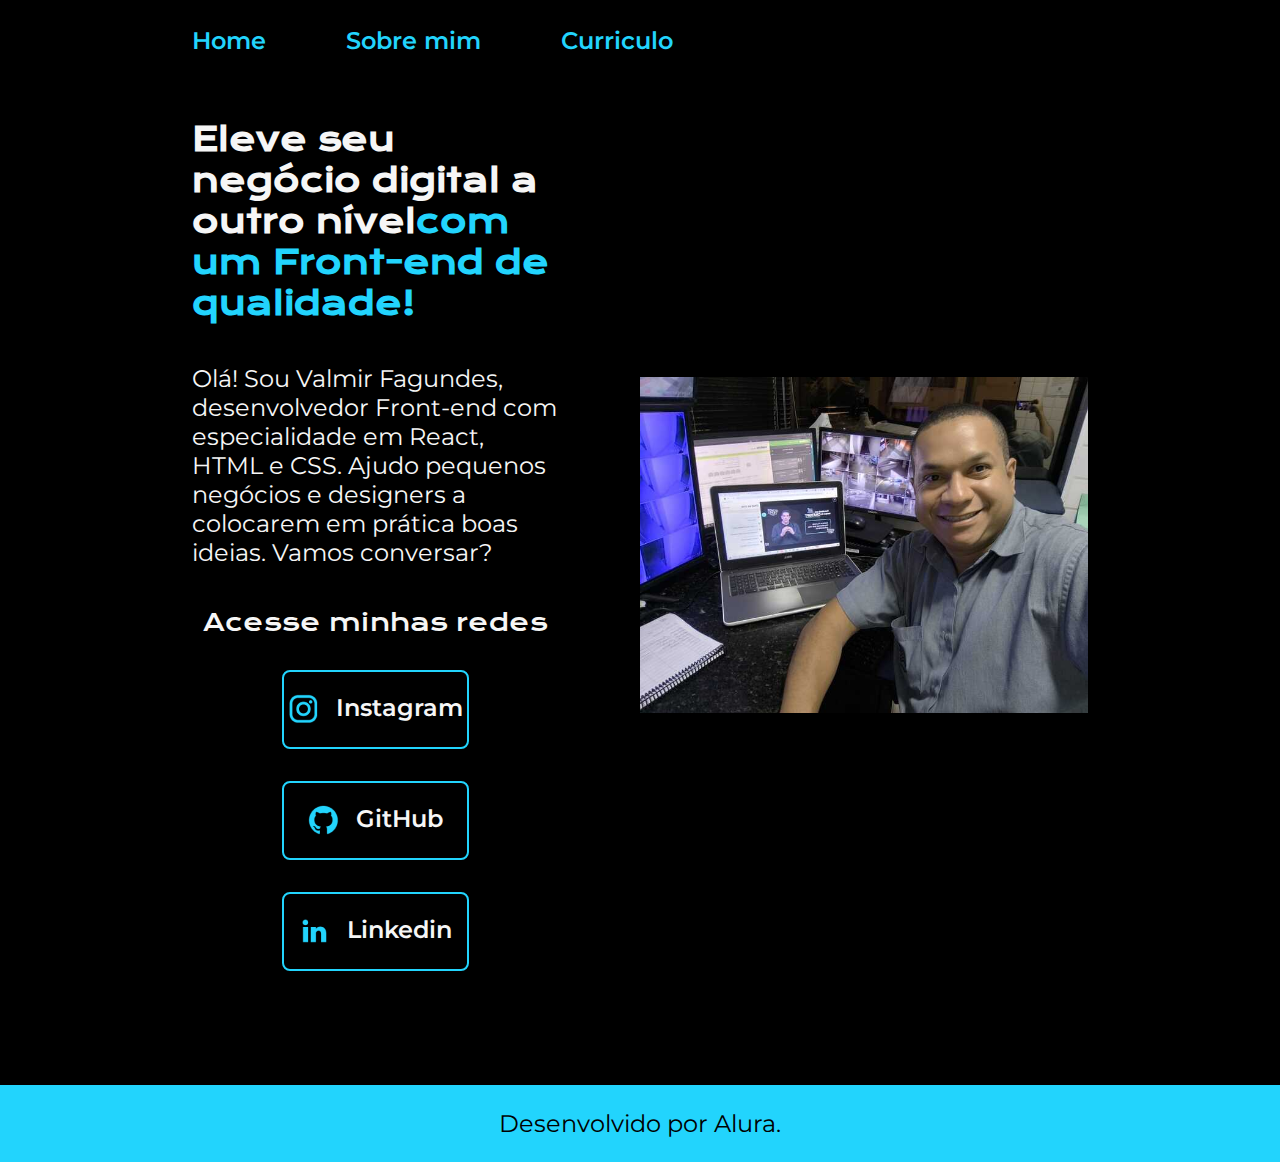
<file: index.html>
<!DOCTYPE html>
<html lang="pt-br">

<head>
    <meta charset="UTF-8">
    <meta http-equiv="X-UA-Compatible" content="IE=edge">
    <meta name="viewport" content="width=device-width, initial-scale=1.0">
    <title>Portifolio</title>
    <link rel="stylesheet" href="./styles.css/style.css">
</head>

<body>
    <header class="cabecalho">
        <nav class="cabecalho__menu">
            <a class="cabecalho__menu__link" href="index.html">Home</a>
            <a class="cabecalho__menu__link" href="about.html">Sobre mim</a>
            <a class="cabecalho__menu__link" href="curriculo.html">Curriculo</a>
        </nav>
    </header>
    <main class="apresentacao">
        <section class="apresentacao__conteudo">
            <h1 class="apresentacao__conteudo__titulo">Eleve seu negócio digital a outro nível<strong 
            class="titulo-destaque">com um Front-end de qualidade!
            </strong></h1>
            <p class="apresentacao__conteudo__texto">Olá! Sou Valmir Fagundes, desenvolvedor
            Front-end com especialidade em React, HTML e
            CSS. Ajudo pequenos negócios e designers a
            colocarem em prática boas ideias. Vamos
            conversar?</p>
            <div class="apresentacao__links">
                <h2 class="apresentacao__links__subtitulo">Acesse minhas redes</h2>
                <a class="apresentacao__links__navegacao" href="https://instagram.com/valmirshow/"> 
                    <img src="./assets/instagram.png">Instagram</a>
                <a class="apresentacao__links__navegacao" href="https://github.com/val-fagundes">
                    <img src="./assets/github.png">GitHub</a>
                <a class="apresentacao__links__navegacao" href="https://www.linkedin.com/in/valmir-fagundes-548b7812a/">
                    <img src="./assets/linkedin.png">Linkedin</a>
            </div>
        </section> <!-- Corrigido o fechamento da tag section -->
        <img class="apresentacao__imagem" src="assets/imagem2 (1).jpeg" alt="Foto de Valmir Fagundes">
    </main>
    <footer class="rodape">
        <p>Desenvolvido por Alura.</p>
    </footer>
</body>

</html>
</file>
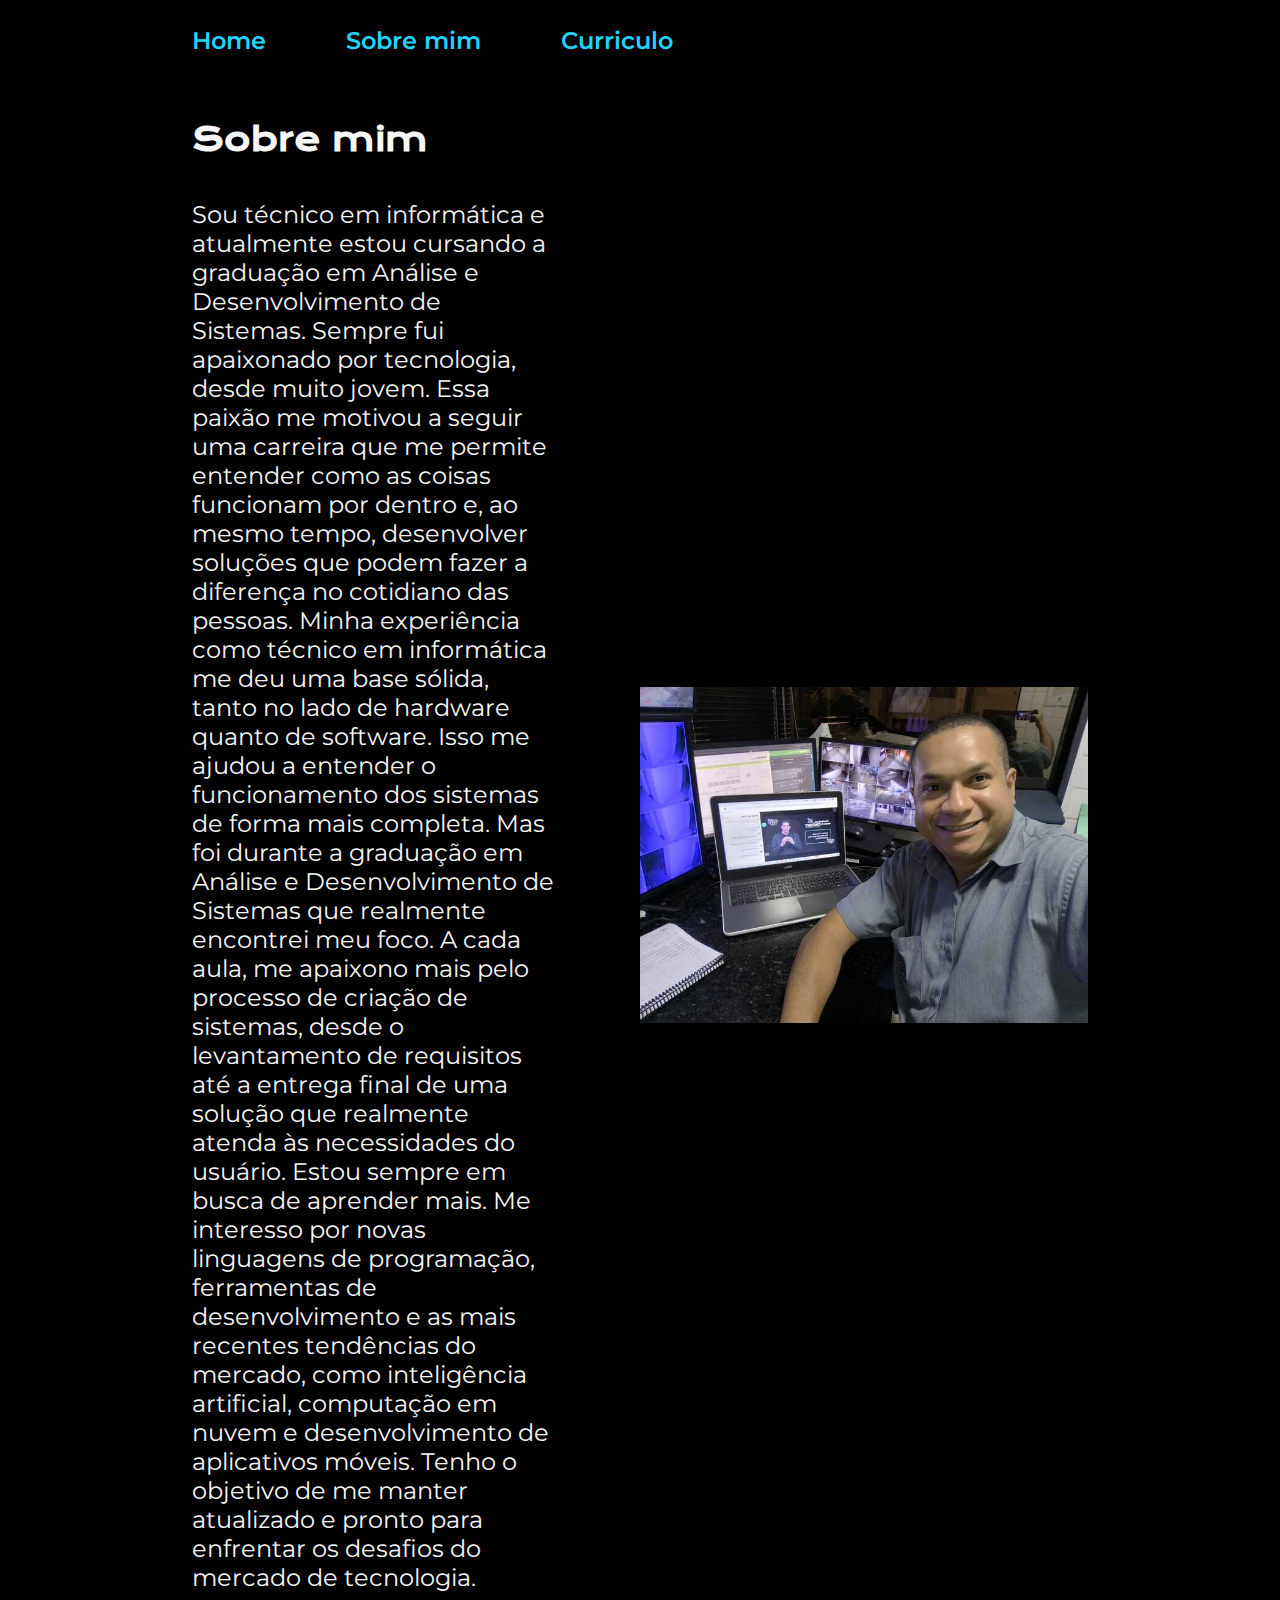
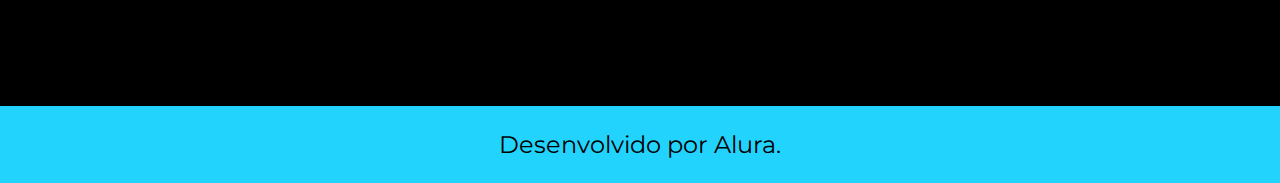
<file: about.html>
<!DOCTYPE html>
<html lang="pt-br">

<head>
    <meta charset="UTF-8">
    <meta http-equiv="X-UA-Compatible" content="IE=edge">
    <meta name="viewport" content="width=device-width, initial-scale=1.0">
    <title>Sobre mim</title>
    <link rel="stylesheet" href="./styles.css/style.css">
</head>

<body>
    <header class="cabecalho">
        <nav class="cabecalho__menu">
            <a class="cabecalho__menu__link" href="index.html">Home</a>
            <a class="cabecalho__menu__link" href="about.html">Sobre mim</a>
            <a class="cabecalho__menu__link" href="curriculo.html">Curriculo</a>
        </nav>
    </header>

    <main class="apresentacao">
        <section class="apresentacao__conteudo">
            <h1 class="apresentacao__conteudo__titulo">Sobre mim</h1>
            <p class="apresentacao__conteudo__texto">Sou técnico em informática e atualmente estou cursando a graduação
                 em Análise e Desenvolvimento de Sistemas. Sempre fui apaixonado por tecnologia, desde muito jovem.
                  Essa paixão me motivou a seguir uma carreira que me permite entender como as coisas funcionam por
                   dentro e, ao mesmo tempo, desenvolver soluções que podem fazer a diferença no cotidiano das pessoas.
                Minha experiência como técnico em informática me deu uma base sólida, tanto no lado de hardware 
                quanto de software. Isso me ajudou a entender o funcionamento dos sistemas de forma mais completa.
                 Mas foi durante a graduação em Análise e Desenvolvimento de Sistemas que realmente encontrei meu foco. 
                 A cada aula, me apaixono mais pelo processo de criação de sistemas, desde o levantamento de requisitos 
                 até a entrega final de uma solução que realmente atenda às necessidades do usuário.
                Estou sempre em busca de aprender mais. Me interesso por novas linguagens de programação, ferramentas de
                 desenvolvimento e as mais recentes tendências do mercado, como inteligência artificial, computação em 
                 nuvem e desenvolvimento de aplicativos móveis. Tenho o objetivo de me manter atualizado e pronto 
                 para enfrentar os desafios do mercado de tecnologia.
            </p>
           
        </section>
        <!-- Verifique o caminho da imagem -->
        <img class="apresentacao__imagem" src="assets/imagem2 (1).jpeg" alt="Foto do Valmir programando">
    </main>

    <footer class="rodape">
        <p>Desenvolvido por Alura.</p>
    </footer>
</body>

</html>
</file>
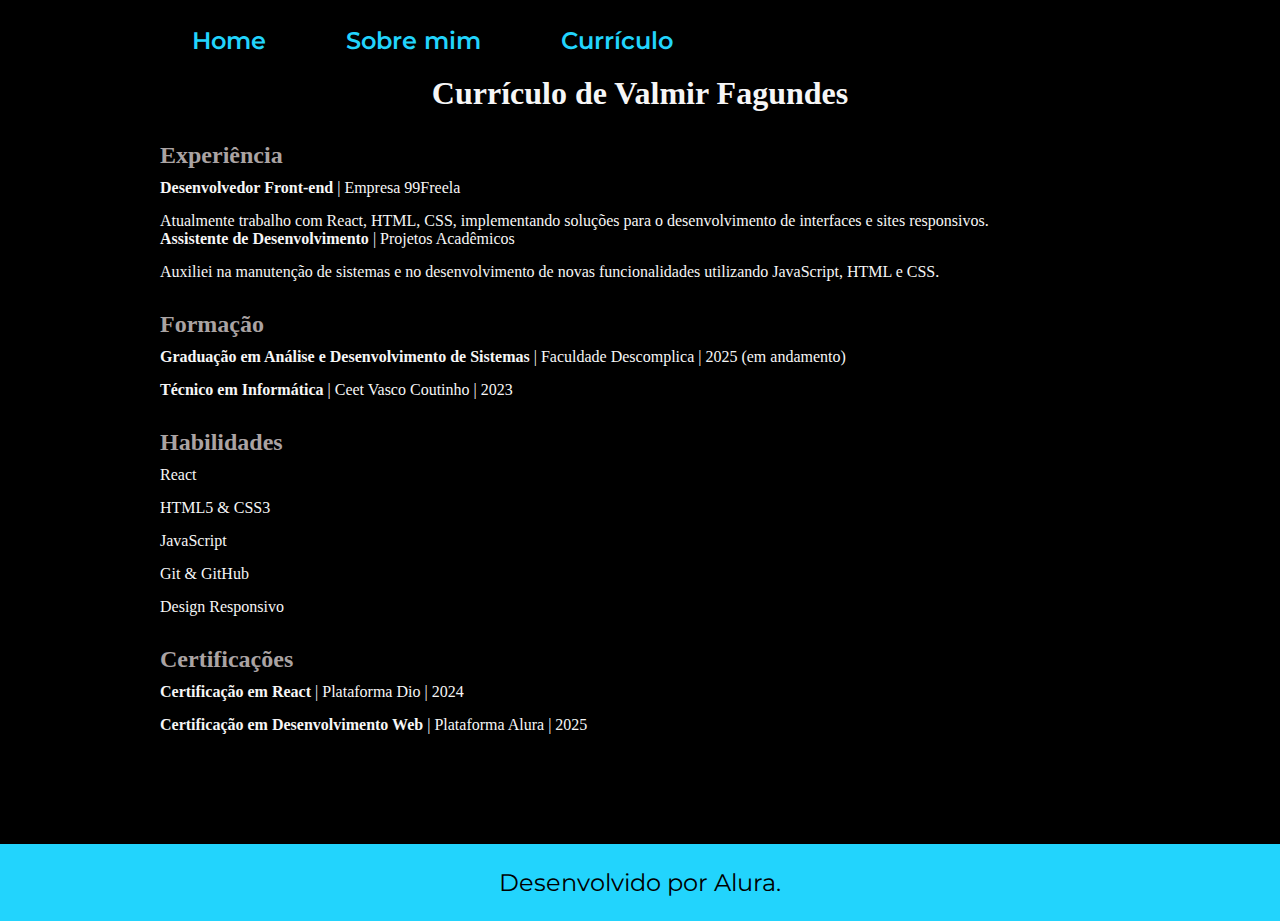
<file: curriculo.html>
<!DOCTYPE html>
<html lang="pt-br">

<head>
    <meta charset="UTF-8">
    <meta http-equiv="X-UA-Compatible" content="IE=edge">
    <meta name="viewport" content="width=device-width, initial-scale=1.0">
    <title>Currículo - Valmir Fagundes</title>
    <link rel="stylesheet" href="./styles.css/style.css">
</head>

<body>
    <header class="cabecalho">
        <nav class="cabecalho__menu">
            <a class="cabecalho__menu__link" href="index.html">Home</a>
            <a class="cabecalho__menu__link" href="about.html">Sobre mim</a>
            <a class="cabecalho__menu__link" href="curriculo.html">Currículo</a>
        </nav>
    </header>

    <main class="curriculo">
        <section class="curriculo__conteudo">
            <h1 class="curriculo__titulo">Currículo de Valmir Fagundes</h1>

            <h2 class="curriculo__subtitulo">Experiência</h2>
            <ul class="curriculo__lista">
                <li><strong>Desenvolvedor Front-end</strong> | Empresa 99Freela</li>
                <p>Atualmente trabalho com React, HTML, CSS, implementando soluções para o desenvolvimento de interfaces e sites responsivos.</p>

                <li><strong>Assistente de Desenvolvimento</strong> | Projetos Acadêmicos</li>
                <p>Auxiliei na manutenção de sistemas e no desenvolvimento de novas funcionalidades utilizando JavaScript, HTML e CSS.</p>
            </ul>

            <h2 class="curriculo__subtitulo">Formação</h2>
            <ul class="curriculo__lista">
                <li><strong>Graduação em Análise e Desenvolvimento de Sistemas</strong> | Faculdade Descomplica | 2025 (em andamento)</li>
                <li><strong>Técnico em Informática</strong> | Ceet Vasco Coutinho | 2023</li>
            </ul>

            <h2 class="curriculo__subtitulo">Habilidades</h2>
            <ul class="curriculo__lista">
                <li>React</li>
                <li>HTML5 & CSS3</li>
                <li>JavaScript</li>
                <li>Git & GitHub</li>
                <li>Design Responsivo</li>
            </ul>

            <h2 class="curriculo__subtitulo">Certificações</h2>
            <ul class="curriculo__lista">
                <li><strong>Certificação em React</strong> | Plataforma Dio | 2024</li>
                <li><strong>Certificação em Desenvolvimento Web</strong> | Plataforma Alura | 2025</li>
            </ul>
        </section>
    </main>

    <footer class="rodape">
        <p>Desenvolvido por Alura.</p>
    </footer>
</body>

</html>
</file>
<file: styles.css/style.css>
@import url('https://fonts.googleapis.com/css2?family=Krona+One&family=Montserrat:wght@400;600&display=swap');

:root {
    --cor-primaria: #000000;
    --cor-secundaria: #F6F6F6;
    --cor-terciaria: #22D4FD;
    --cor-hover: #272727;

    --fonte-primaria: 'Krona One', sans-serif;
    --fonte-secundaria: 'Montserrat', sans-serif;
}

* {
    margin: 0;
    padding: 0;
}

body {
    box-sizing: border-box;
    background-color: var(--cor-primaria);
    color: var(--cor-secundaria);
}

.cabecalho {
    padding: 2% 0% 0% 15%;
}

.cabecalho__menu {
    display: flex;
    gap: 80px;
}

.cabecalho__menu__link {
    font-family: var(--fonte-secundaria);
    font-size: 1.5rem;
    font-weight: 600;
    color: var(--cor-terciaria);
    text-decoration: none;
}

.apresentacao {
    padding: 5% 15%;
    display: flex;
    align-items: center;
    justify-content: space-between;
    gap: 82px;
}

.apresentacao__conteudo {
    width: 50%;
    display: flex;
    flex-direction: column;
    gap: 40px;
}

.apresentacao__conteudo__titulo {
    font-size: 2,25rem;
    font-family: var(--fonte-primaria);
}

.titulo-destaque {
    color: var(--cor-terciaria);
}

.apresentacao__conteudo__texto {
    font-size: 1.5rem;
    font-family: var(--fonte-secundaria);
}

.apresentacao__links {
    display: flex;
    flex-direction: column;
    justify-content: space-between;
    align-items: center;
    gap: 32px;
}

.apresentacao__links__subtitulo {
    font-family: var(--fonte-primaria);
    font-weight: 400;
    font-size: 1.5rem;
}

.apresentacao__links__navegacao {
    display: flex;
    justify-content: center;
    gap: 16px;
    border: 2px solid var(--cor-terciaria);
    width: 50%;
    text-align: center;
    border-radius: 8px;
    font-size: 1.5rem;
    font-weight: 600;
    padding: 21.5px 0;
    text-decoration: none;
    color: var(--cor-secundaria);
    font-family: var(--fonte-secundaria);
}

.apresentacao__links__link:hover {
    background-color: var(--cor-hover);
}

.apresentacao__imagem {
    width: 50%;
}

.rodape {
    color: var(--cor-primaria);
    background-color: var(--cor-terciaria);
    padding: 24px;
    text-align: center;
    font-family: var(--fonte-secundaria);
    font-size: 1.5rem;
    font-weight: 400;
}

.curriculo {
    padding: 20px;
    max-width: 960px;
    margin: 0 auto;
}

.curriculo__conteudo {
    margin-bottom: 40px;
}

.curriculo__titulo {
    font-size: 2rem;
    text-align: center;
    margin-bottom: 20px;
}

.curriculo__subtitulo {
    font-size: 1.5rem;
    margin-top: 30px;
    margin-bottom: 10px;
    font-weight: bold;
    color: #aaa3a3;
}

.curriculo__lista {
    list-style-type: none;
    padding-left: 0;
}

.curriculo__lista li {
    margin-bottom: 15px;
}

.curriculo__descricao {
    font-size: 1rem;
    color: #22D4FD;
    margin-top: 5px;
    margin-bottom: 15px;
}

footer {
    text-align: center;
    margin-top: 50px;
    padding: 20px;
    background-color: #f1f1f1;
    font-size: 1rem;
    color: #22D4FD;
}

@media (max-width:1200px) {
    .cabecalho {
        padding: 10%;
    }

    .cabecalho__menu {
        justify-content: center;
    }

    .apresentacao {
        flex-direction: column-reverse;
        padding: 5%;
    }

    .apresentacao__conteudo {
        width: auto;
    }
}
</file>
